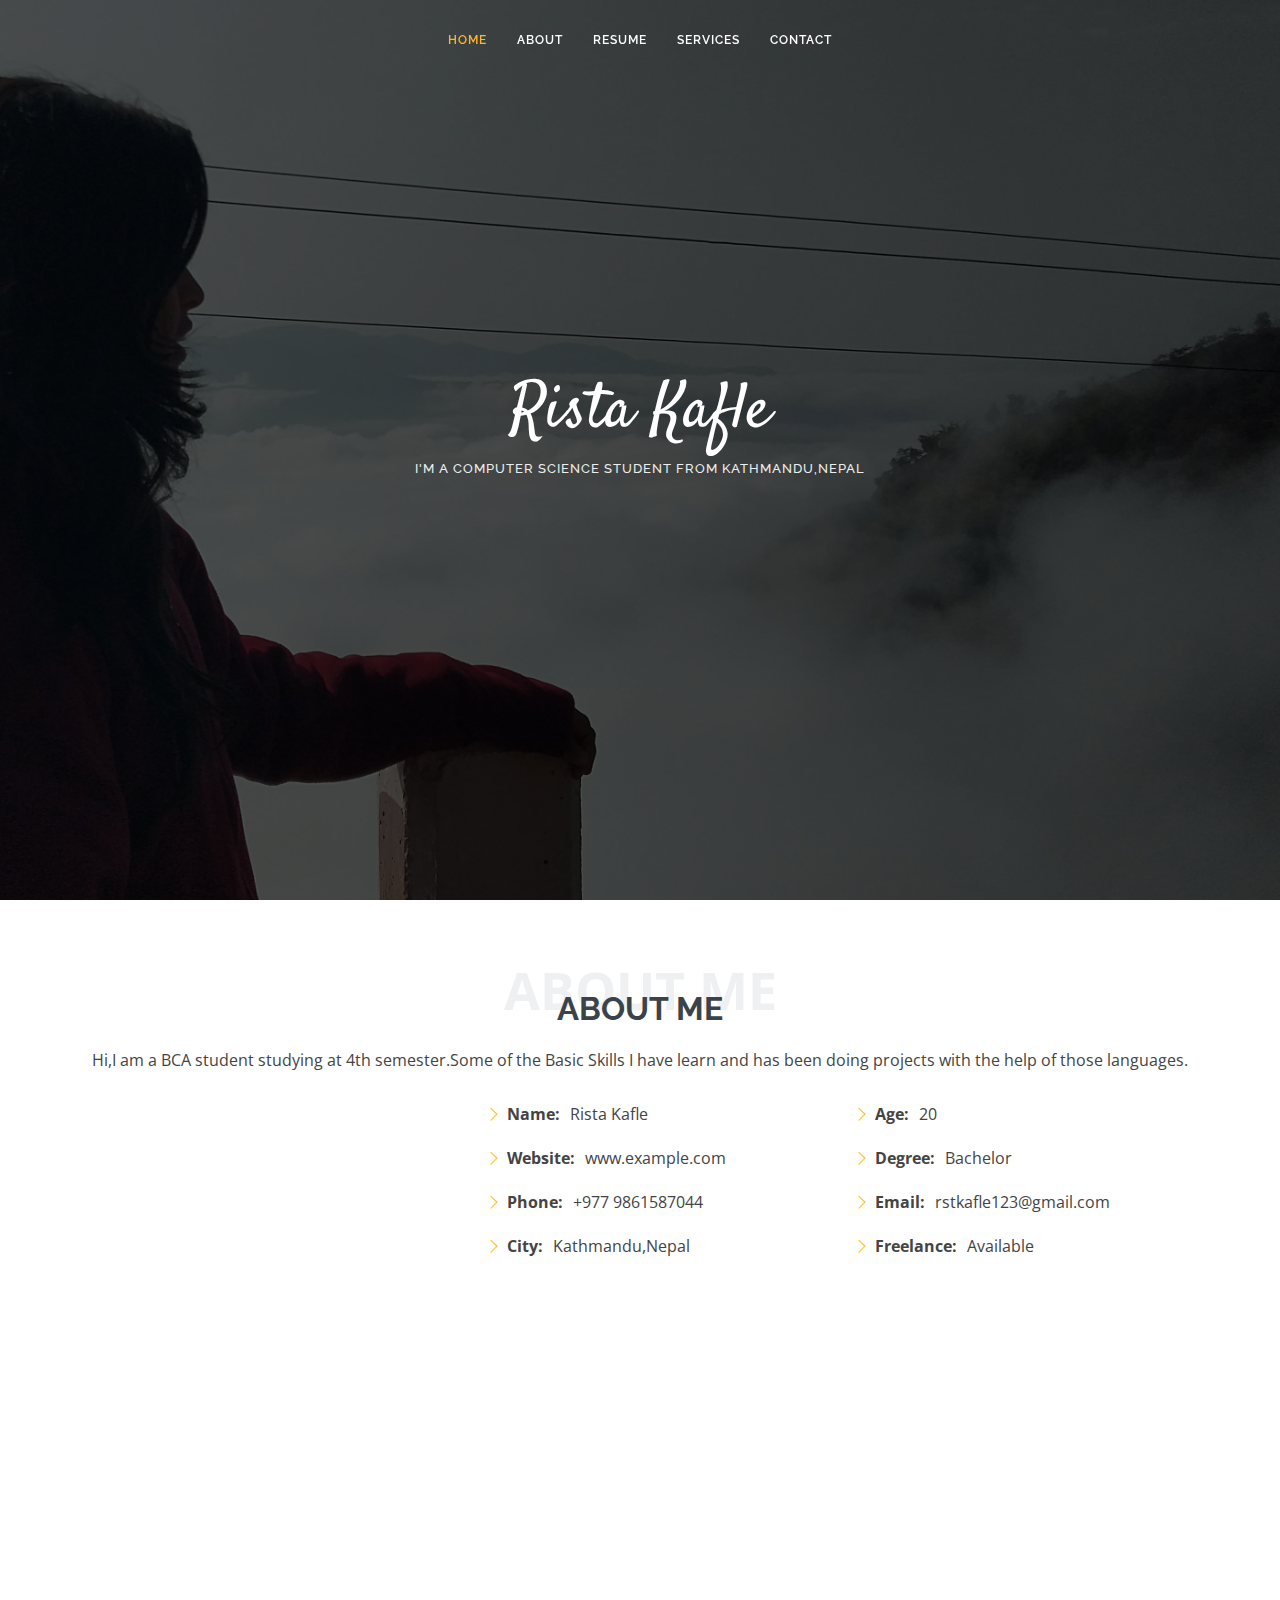
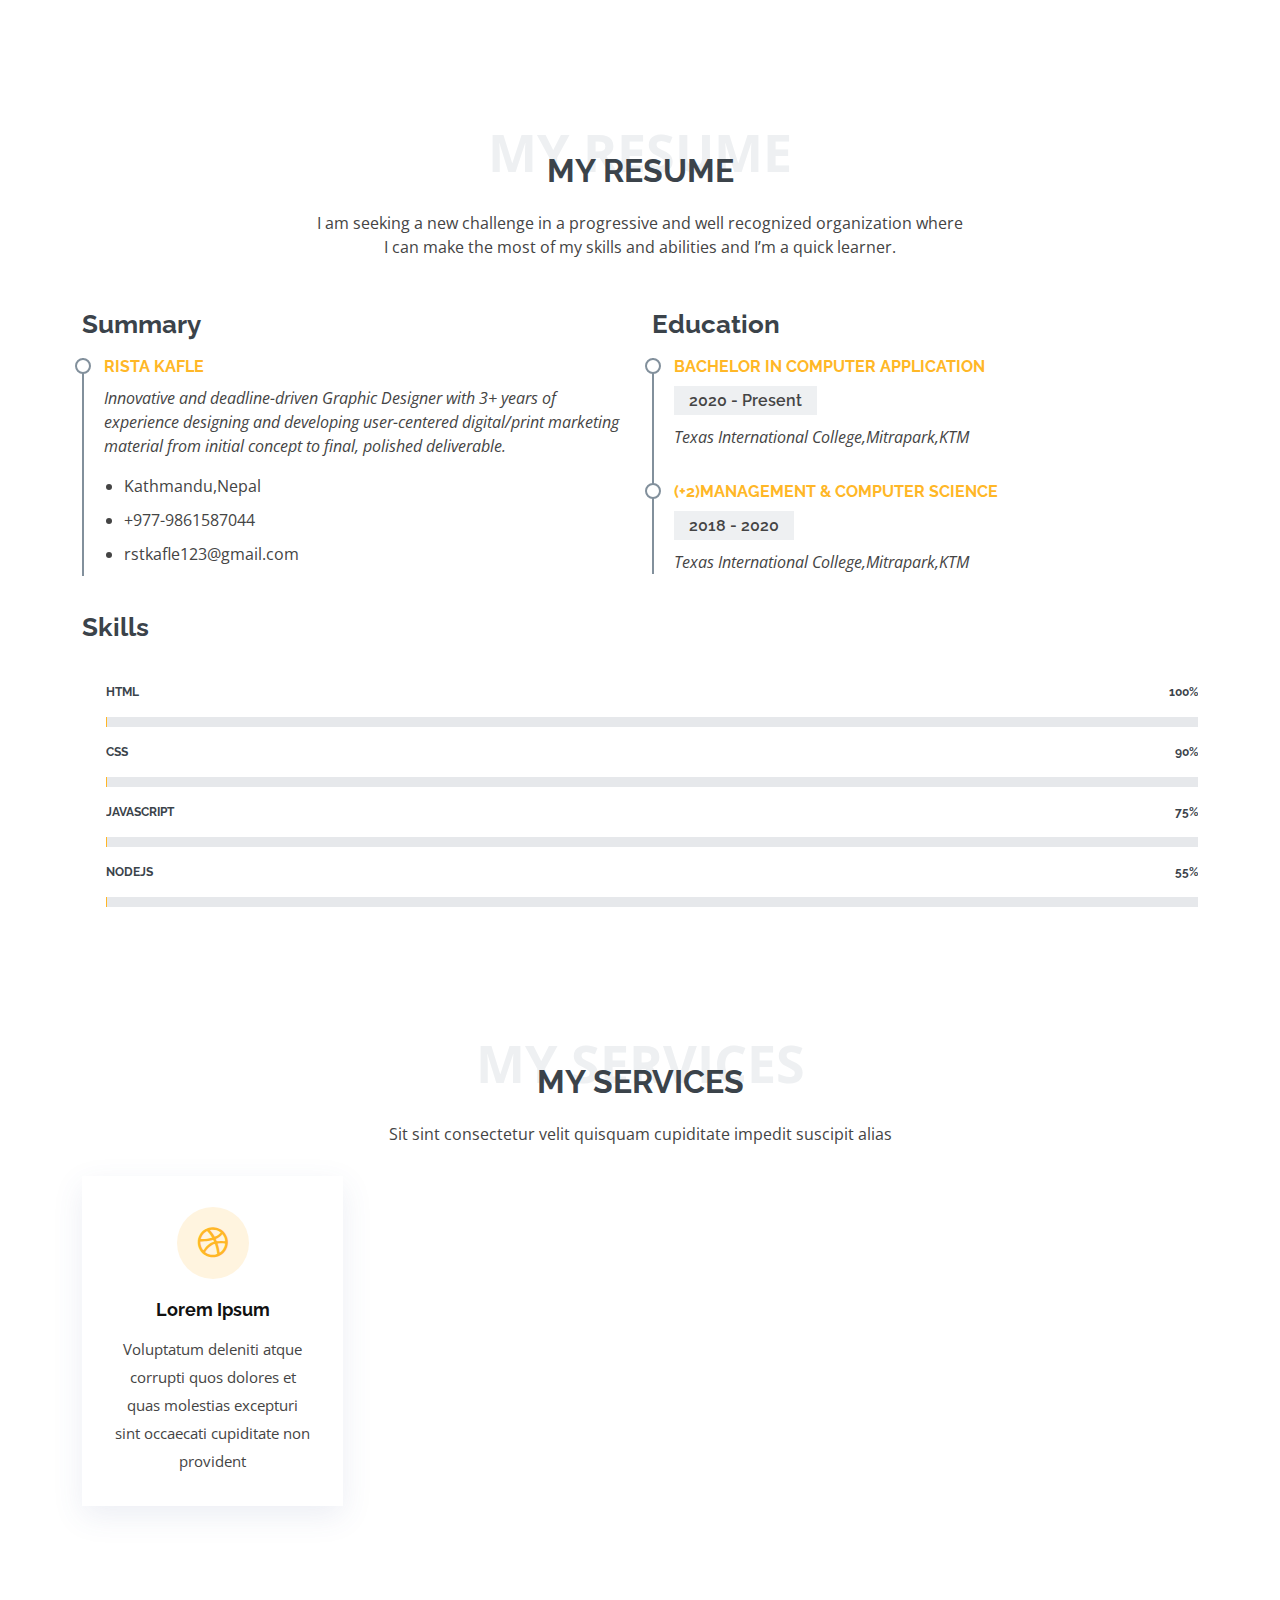
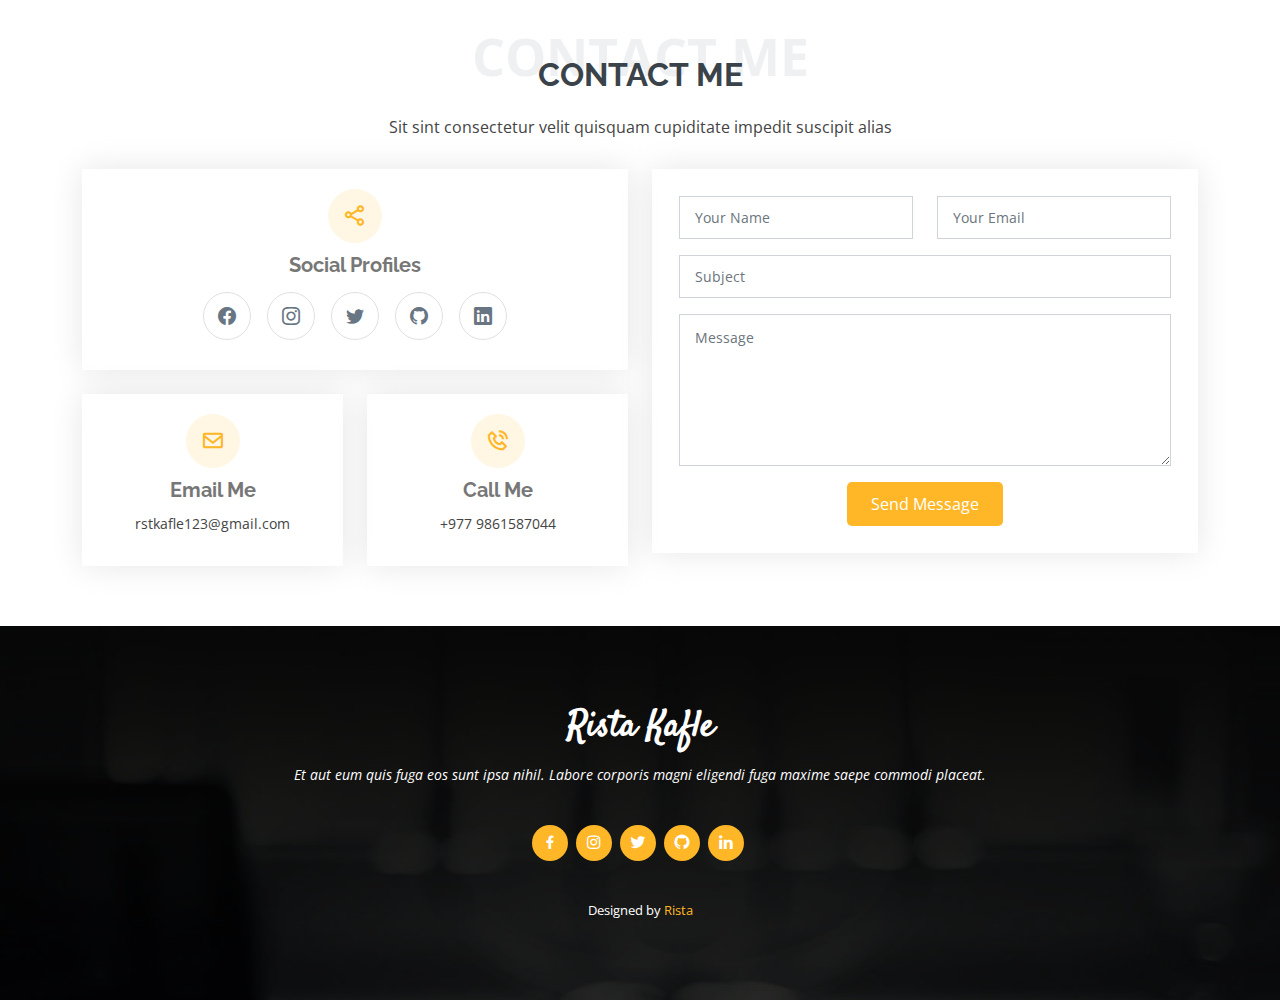
<file: index.html>
<!DOCTYPE html>
<html lang="en">

<head>
   <title>Rista Kafle</title>
  <meta charset="utf-8">
  <meta content="width=device-width, initial-scale=1.0" name="viewport">
<meta name="description" content="Rista Kafle's personal portfolio showcasing skills and projects in computer science.">
<meta name="keywords" content="Rista Kafle, computer science, portfolio, projects">
<meta property="og:title" content="Rista Kafle - Personal Portfolio">
<meta property="og:description" content="Rista Kafle's personal portfolio showcasing skills and projects in computer science.">
<meta property="og:image" content="https://asset.cloudinary.com/dkiemrxdf/91904208175e292ba8ed9ab3563764a9">
<meta property="og:url" content="https://rista09.github.io/myProfile/">
<link rel="canonical" href="https://rista09.github.io/myProfile/">
<meta name="robots" content="index, follow">

 

  <!-- Favicons -->
  <link href="assets/img/favicon.jpg" rel="icon">
  <link href="assets/img/apple-touch-icon.png" rel="apple-touch-icon">

  <!-- Google Fonts -->
  <link href="https://fonts.googleapis.com/css?family=Open+Sans:300,300i,400,400i,600,600i,700,700i|Raleway:300,300i,400,400i,500,500i,600,600i,700,700i|Satisfy" rel="stylesheet">

  <!-- Vendor CSS Files -->
  <link href="assets/vendor/bootstrap/css/bootstrap.min.css" rel="stylesheet">
  <link href="assets/vendor/bootstrap-icons/bootstrap-icons.css" rel="stylesheet">
  <link href="assets/vendor/boxicons/css/boxicons.min.css" rel="stylesheet">
  <link href="assets/vendor/glightbox/css/glightbox.min.css" rel="stylesheet">
  <link href="assets/vendor/swiper/swiper-bundle.min.css" rel="stylesheet">

  <!-- Template Main CSS File -->
  <link href="assets/css/style.css" rel="stylesheet">

 
</head>

<body>

  <!-- ======= Header ======= -->
  <header id="header" class="fixed-top d-flex justify-content-center align-items-center header-transparent">

    <nav id="navbar" class="navbar">
      <ul>
        <li><a class="nav-link scrollto active" href="#hero">Home</a></li>
        <li><a class="nav-link scrollto" href="#about">About</a></li>
        <li><a class="nav-link scrollto" href="#resume">Resume</a></li>
        <li><a class="nav-link scrollto" href="#services">Services</a></li>
        
       
       
        <li><a class="nav-link scrollto" href="#contact">Contact</a></li>
      </ul>
      <i class="bi bi-list mobile-nav-toggle"></i>
    </nav><!-- .navbar -->

  </header><!-- End Header -->

  <!-- ======= Hero Section ======= -->
  <section id="hero">
    <div class="hero-container">
      <h1>Rista Kafle</h1>
      <h2>I'm a Computer Science Student from Kathmandu,Nepal</h2>
      <!--<a href="#about" class="btn-scroll scrollto" title="Scroll Down"><i class="bx bx-chevron-down"></i></a>-->
    </div>
  </section><!-- End Hero -->

  <main id="main">

    <!-- ======= About Me Section ======= -->
    <section id="about" class="about">
      <div class="container">

        <div class="section-title">
          <span>About Me</span>
          <h2>About Me</h2>
          <p>Hi,I am a BCA student studying at 4th semester.Some of the Basic Skills I have learn and has been doing projects with the help of those languages. </p>
        </div>

        <div class="row">
          <div class="image col-lg-4 d-flex align-items-stretch justify-content-center justify-content-lg-start"></div>
          <div class="col-lg-8 d-flex flex-column align-items-stretch">
            <div class="content ps-lg-4 d-flex flex-column justify-content-center">
              <div class="row">
                <div class="col-lg-6">
                  <ul>
                    <li><i class="bi bi-chevron-right"></i> <strong>Name:</strong> <span>Rista Kafle</span></li>
                    <li><i class="bi bi-chevron-right"></i> <strong>Website:</strong> <span>www.example.com</span></li>
                    <li><i class="bi bi-chevron-right"></i> <strong>Phone:</strong> <span>+977 9861587044</span></li>
                    <li><i class="bi bi-chevron-right"></i> <strong>City:</strong> <span>Kathmandu,Nepal</span></li>
                  </ul>
                </div>
                <div class="col-lg-6">
                  <ul>
                    <li><i class="bi bi-chevron-right"></i> <strong>Age:</strong> <span>20</span></li>
                    <li><i class="bi bi-chevron-right"></i> <strong>Degree:</strong> <span>Bachelor</span></li>
                    <li><i class="bi bi-chevron-right"></i> <strong>Email:</strong> <span>rstkafle123@gmail.com</span></li>
                    <li><i class="bi bi-chevron-right"></i> <strong>Freelance:</strong> <span>Available</span></li>
                  </ul>
                </div>
              </div>
              
            </div><!-- End .content-->

            

          </div>
        </div>

      </div>
    </section><!-- End About Me Section -->

    <!-- ======= My Resume Section ======= -->
    <section id="resume" class="resume">
      <div class="container">

        <div class="section-title">
          <span>My Resume</span>
          <h2>My Resume</h2>
          <p>I am seeking a new challenge in a progressive and well recognized organization where </p>
           <p> I can make the most of my skills and abilities and I’m a quick learner.</p>
        </div>

        <div class="row">
          <div class="col-lg-6">
            <h3 class="resume-title">Summary</h3>
            <div class="resume-item pb-0">
              <h4>Rista Kafle</h4>
              <p><em>Innovative and deadline-driven Graphic Designer with 3+ years of experience designing and developing user-centered digital/print marketing material from initial concept to final, polished deliverable.</em></p>
              <p>
              <ul>
                <li>Kathmandu,Nepal</li>
                <li>+977-9861587044</li>
                <li>rstkafle123@gmail.com</li>
              </ul>
              </p>
            </div>

          </div>
          <div class="col-lg-6">
            <h3 class="resume-title">Education</h3>
            <div class="resume-item">
              <h4>Bachelor In Computer Application</h4>
              <h5>2020 - Present</h5>
              <p><em>Texas International College,Mitrapark,KTM</em></p>
            </div>
            <div class="resume-item">
              <h4>(+2)Management &amp; Computer Science</h4>
              <h5>2018 - 2020</h5>
              <p><em>Texas International College,Mitrapark,KTM</em></p>
            </div>
          </div>
        </div>
        <div class="col-lg-12">
          <h3 class="resume-title">Skills</h3>
        <div class="skills-content ps-lg-4">
          <div class="progress">
            <span class="skill">HTML <i class="val">100%</i></span>
            <div class="progress-bar-wrap">
              <div class="progress-bar" role="progressbar" aria-valuenow="100" aria-valuemin="0" aria-valuemax="100"></div>
            </div>
          </div>

          <div class="progress">
            <span class="skill">CSS <i class="val">90%</i></span>
            <div class="progress-bar-wrap">
              <div class="progress-bar" role="progressbar" aria-valuenow="90" aria-valuemin="0" aria-valuemax="100"></div>
            </div>
          </div>

          <div class="progress">
            <span class="skill">JavaScript <i class="val">75%</i></span>
            <div class="progress-bar-wrap">
              <div class="progress-bar" role="progressbar" aria-valuenow="75" aria-valuemin="0" aria-valuemax="100"></div>
            </div>
          </div>
          <div class="progress">
            <span class="skill">NodeJS <i class="val">55%</i></span>
            <div class="progress-bar-wrap">
              <div class="progress-bar" role="progressbar" aria-valuenow="75" aria-valuemin="0" aria-valuemax="100"></div>
            </div>
          </div>
        </div>
          </div>
      </div>
    </section><!-- End My Resume Section -->

    <!-- ======= My Services Section ======= -->
    <section id="services" class="services">
      <div class="container">

        <div class="section-title">
          <span>My Services</span>
          <h2>My Services</h2>
          <p>Sit sint consectetur velit quisquam cupiditate impedit suscipit alias</p>
        </div>

        <div class="row">
          <div class="col-md-6 col-lg-3 d-flex align-items-stretch mb-5 mb-lg-0">
            <div class="icon-box">
              <div class="icon"><i class="bx bxl-dribbble"></i></div>
              <h4 class="title"><a href="">Lorem Ipsum</a></h4>
              <p class="description">Voluptatum deleniti atque corrupti quos dolores et quas molestias excepturi sint occaecati cupiditate non provident</p>
            </div>
          </div>



        </div>

      </div>
    </section><!-- End My Services Section -->



    

 
    <!-- ======= Contact Me Section ======= -->
    <section id="contact" class="contact">
      <div class="container">

        <div class="section-title">
          <span>Contact Me</span>
          <h2>Contact Me</h2>
          <p>Sit sint consectetur velit quisquam cupiditate impedit suscipit alias</p>
        </div>

        <div class="row">

          <div class="col-lg-6">

            <div class="row">
              <div class="col-md-12">
                <div class="info-box">
                  <i class="bx bx-share-alt"></i>
                  <h3>Social Profiles</h3>
                  <div class="social-links">
                    <a href="#" class="facebook"><i class="bi bi-facebook"></i></a>
                    <a href="#" class="instagram"><i class="bi bi-instagram"></i></a>
                    <a href="https://twitter.com/RistaKafle" class="twitter"><i class="bi bi-twitter"></i></a>
                    <a href="https://github.com/Rista09" class="github"><i class="bi bi-github"></i></a>
                    <a href="https://www.linkedin.com/in/rista-kafle-3a32b01a5/" class="linkedin"><i class="bi bi-linkedin"></i></a>
                  </div>
                </div>
              </div>
              <div class="col-md-6">
                <div class="info-box mt-4">
                  <i class="bx bx-envelope"></i>
                  <h3>Email Me</h3>
                  <p>rstkafle123@gmail.com</p>
                </div>
              </div>
              <div class="col-md-6">
                <div class="info-box mt-4">
                  <i class="bx bx-phone-call"></i>
                  <h3>Call Me</h3>
                  <p>+977 9861587044</p>
                </div>
              </div>
            </div>

          </div>

          <div class="col-lg-6">
            <form action="forms/contact.php" method="post" role="form" class="php-email-form">
              <div class="row">
                <div class="col-md-6 form-group">
                  <input type="text" name="name" class="form-control" id="name" placeholder="Your Name" required>
                </div>
                <div class="col-md-6 form-group mt-3 mt-md-0">
                  <input type="email" class="form-control" name="email" id="email" placeholder="Your Email" required>
                </div>
              </div>
              <div class="form-group mt-3">
                <input type="text" class="form-control" name="subject" id="subject" placeholder="Subject" required>
              </div>
              <div class="form-group mt-3">
                <textarea class="form-control" name="message" rows="6" placeholder="Message" required></textarea>
              </div>
              <div class="my-3">
                <div class="loading">Loading</div>
                <div class="error-message"></div>
                <div class="sent-message">Your message has been sent. Thank you!</div>
              </div>
              <div class="text-center"><button type="submit">Send Message</button></div>
            </form>
          </div>

        </div>

      </div>
    </section><!-- End Contact Me Section -->

  </main><!-- End #main -->

  <!-- ======= Footer ======= -->
  <footer id="footer">
    <div class="container">
      <h3>Rista Kafle</h3>
      <p>Et aut eum quis fuga eos sunt ipsa nihil. Labore corporis magni eligendi fuga maxime saepe commodi placeat.</p>
      <div class="social-links">
        <a href="#" class="facebook"><i class="bx bxl-facebook"></i></a>
        <a href="#" class="instagram"><i class="bx bxl-instagram"></i></a>
        <a href="https://twitter.com/RistaKafle" class="twitter"><i class="bx bxl-twitter"></i></a>
        <a href="https://github.com/Rista09" class="github"><i class="bx bxl-github"></i></a>
        <a href="https://www.linkedin.com/in/rista-kafle-3a32b01a5/" class="linkedin"><i class="bx bxl-linkedin"></i></a>
      </div>
     
      <div class="credits">
      
        Designed by <a href="#">Rista</a>
      </div>
    </div>
  </footer><!-- End Footer -->

  <a href="#" class="back-to-top d-flex align-items-center justify-content-center"><i class="bi bi-arrow-up-short"></i></a>
   <script type="application/ld+json">
{
  "@context": "http://schema.org",
  "@type": "Person",
  "name": "Rista Kafle",
  "description": "20-year-old Computer Science student with a passion for technology and computing.",
  "url": "https://rista09.github.io/myProfile",
  "jobTitle": "Student",
  "alumniOf": "Texas International College"
}
</script>


  <!-- Vendor JS Files -->
  <script src="assets/vendor/purecounter/purecounter_vanilla.js"></script>
  <script src="assets/vendor/bootstrap/js/bootstrap.bundle.min.js"></script>
  <script src="assets/vendor/glightbox/js/glightbox.min.js"></script>
  <script src="assets/vendor/isotope-layout/isotope.pkgd.min.js"></script>
  <script src="assets/vendor/swiper/swiper-bundle.min.js"></script>
  <script src="assets/vendor/waypoints/noframework.waypoints.js"></script>
  <script src="assets/vendor/php-email-form/validate.js"></script>

  <!-- Template Main JS File -->
  <script src="assets/js/main.js"></script>

</body>

</html>
</file>
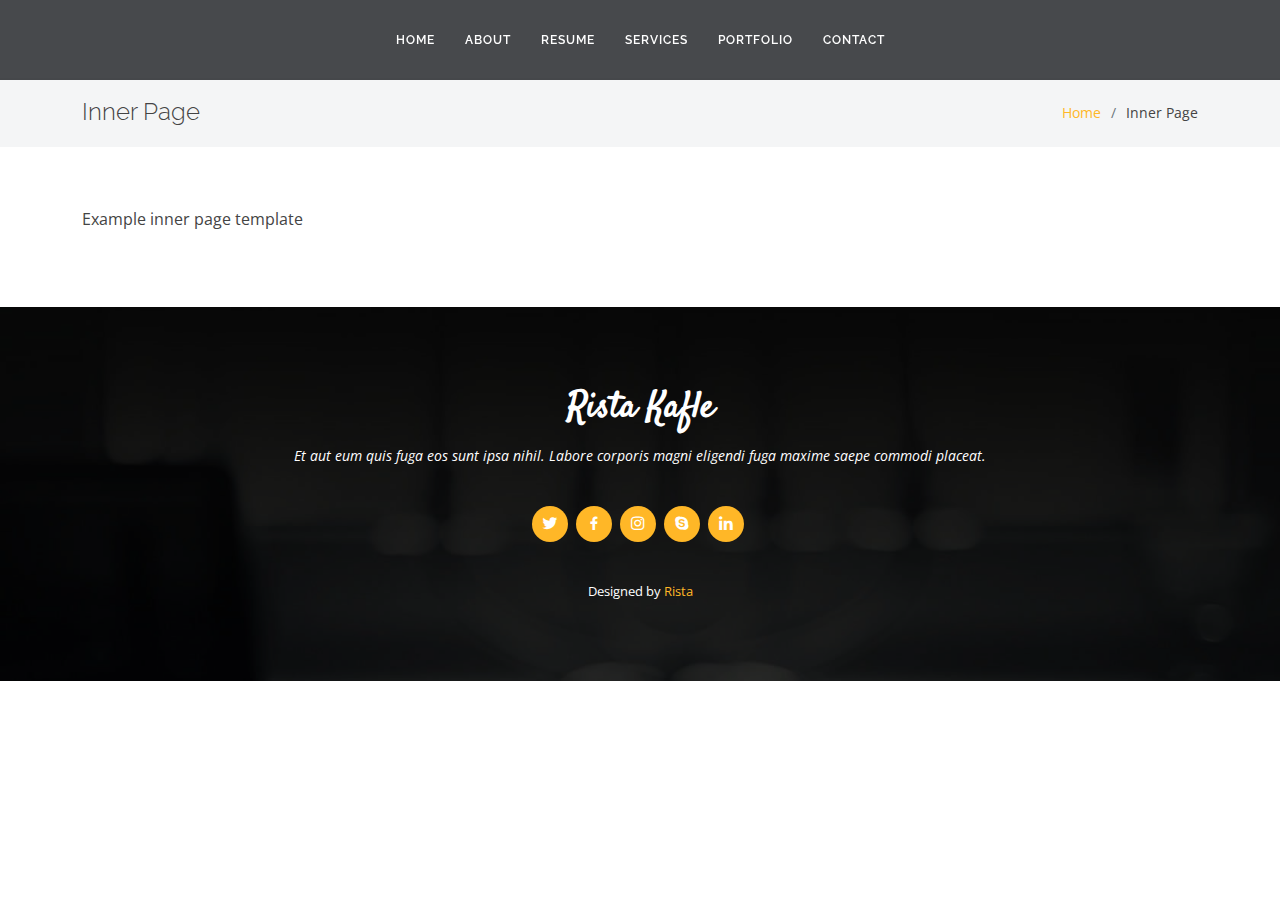
<file: inner-page.html>
<!DOCTYPE html>
<html lang="en">

<head>
  <meta charset="utf-8">
  <meta content="width=device-width, initial-scale=1.0" name="viewport">

  <title>Inner Page - Laura Bootstrap Template</title>
  <meta content="" name="description">
  <meta content="" name="keywords">

  <!-- Favicons -->
  <link href="assets/img/favicon.png" rel="icon">
  <link href="assets/img/apple-touch-icon.png" rel="apple-touch-icon">

  <!-- Google Fonts -->
  <link href="https://fonts.googleapis.com/css?family=Open+Sans:300,300i,400,400i,600,600i,700,700i|Raleway:300,300i,400,400i,500,500i,600,600i,700,700i|Satisfy" rel="stylesheet">

  <!-- Vendor CSS Files -->
  <link href="assets/vendor/bootstrap/css/bootstrap.min.css" rel="stylesheet">
  <link href="assets/vendor/bootstrap-icons/bootstrap-icons.css" rel="stylesheet">
  <link href="assets/vendor/boxicons/css/boxicons.min.css" rel="stylesheet">
  <link href="assets/vendor/glightbox/css/glightbox.min.css" rel="stylesheet">
  <link href="assets/vendor/swiper/swiper-bundle.min.css" rel="stylesheet">

  <!-- Template Main CSS File -->
  <link href="assets/css/style.css" rel="stylesheet">


</head>

<body>

  <!-- ======= Header ======= -->
  <header id="header" class="fixed-top d-flex justify-content-center align-items-center ">

    <nav id="navbar" class="navbar">
      <ul>
        <li><a class="nav-link scrollto " href="#hero">Home</a></li>
        <li><a class="nav-link scrollto" href="#about">About</a></li>
        <li><a class="nav-link scrollto" href="#resume">Resume</a></li>
        <li><a class="nav-link scrollto" href="#services">Services</a></li>
        <li><a class="nav-link scrollto " href="#portfolio">Portfolio</a></li>
       
        <li><a class="nav-link scrollto" href="#contact">Contact</a></li>
      </ul>
      <i class="bi bi-list mobile-nav-toggle"></i>
    </nav><!-- .navbar -->

  </header><!-- End Header -->

  <main id="main">

    <!-- ======= Breadcrumbs ======= -->
    <section class="breadcrumbs">
      <div class="container">

        <div class="d-flex justify-content-between align-items-center">
          <h2>Inner Page</h2>
          <ol>
            <li><a href="index.html">Home</a></li>
            <li>Inner Page</li>
          </ol>
        </div>

      </div>
    </section><!-- End Breadcrumbs -->

    <section class="inner-page">
      <div class="container">
        <p>
          Example inner page template
        </p>
      </div>
    </section>

  </main><!-- End #main -->

  <!-- ======= Footer ======= -->
  <footer id="footer">
    <div class="container">
      <h3>Rista Kafle</h3>
      <p>Et aut eum quis fuga eos sunt ipsa nihil. Labore corporis magni eligendi fuga maxime saepe commodi placeat.</p>
      <div class="social-links">
        <a href="#" class="twitter"><i class="bx bxl-twitter"></i></a>
        <a href="#" class="facebook"><i class="bx bxl-facebook"></i></a>
        <a href="#" class="instagram"><i class="bx bxl-instagram"></i></a>
        <a href="#" class="google-plus"><i class="bx bxl-skype"></i></a>
        <a href="#" class="linkedin"><i class="bx bxl-linkedin"></i></a>
      </div>
      
      <div class="credits">
        
        Designed by <a href="https://bootstrapmade.com/">Rista</a>
      </div>
    </div>
  </footer><!-- End Footer -->

  <a href="#" class="back-to-top d-flex align-items-center justify-content-center"><i class="bi bi-arrow-up-short"></i></a>

  <!-- Vendor JS Files -->
  <script src="assets/vendor/purecounter/purecounter_vanilla.js"></script>
  <script src="assets/vendor/bootstrap/js/bootstrap.bundle.min.js"></script>
  <script src="assets/vendor/glightbox/js/glightbox.min.js"></script>
  <script src="assets/vendor/isotope-layout/isotope.pkgd.min.js"></script>
  <script src="assets/vendor/swiper/swiper-bundle.min.js"></script>
  <script src="assets/vendor/waypoints/noframework.waypoints.js"></script>
  <script src="assets/vendor/php-email-form/validate.js"></script>

  <!-- Template Main JS File -->
  <script src="assets/js/main.js"></script>

</body>

</html>
</file>
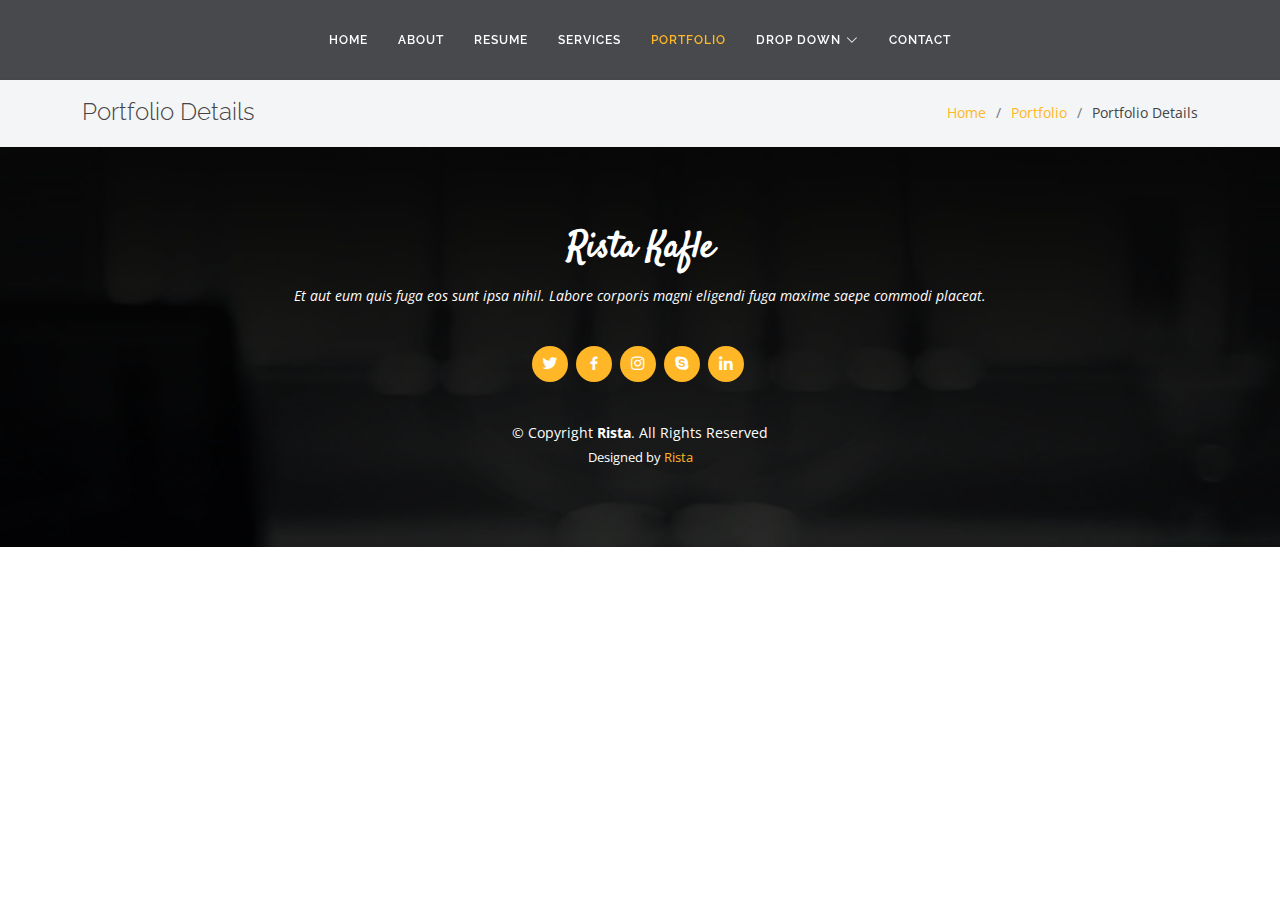
<file: portfolio-details.html>
<!DOCTYPE html>
<html lang="en">

<head>
  <meta charset="utf-8">
  <meta content="width=device-width, initial-scale=1.0" name="viewport">

  <title>Portfolio Details - Rista Bootstrap Template</title>
  <meta content="" name="description">
  <meta content="" name="keywords">

  <!-- Favicons -->
  <link href="assets/img/favicon.png" rel="icon">
  <link href="assets/img/apple-touch-icon.png" rel="apple-touch-icon">

  <!-- Google Fonts -->
  <link href="https://fonts.googleapis.com/css?family=Open+Sans:300,300i,400,400i,600,600i,700,700i|Raleway:300,300i,400,400i,500,500i,600,600i,700,700i|Satisfy" rel="stylesheet">

  <!-- Vendor CSS Files -->
  <link href="assets/vendor/bootstrap/css/bootstrap.min.css" rel="stylesheet">
  <link href="assets/vendor/bootstrap-icons/bootstrap-icons.css" rel="stylesheet">
  <link href="assets/vendor/boxicons/css/boxicons.min.css" rel="stylesheet">
  <link href="assets/vendor/glightbox/css/glightbox.min.css" rel="stylesheet">
  <link href="assets/vendor/swiper/swiper-bundle.min.css" rel="stylesheet">

  <!-- Template Main CSS File -->
  <link href="assets/css/style.css" rel="stylesheet">

</head>

<body>

  <!-- ======= Header ======= -->
  <header id="header" class="fixed-top d-flex justify-content-center align-items-center ">

    <nav id="navbar" class="navbar">
      <ul>
        <li><a class="nav-link scrollto " href="#hero">Home</a></li>
        <li><a class="nav-link scrollto" href="#about">About</a></li>
        <li><a class="nav-link scrollto" href="#resume">Resume</a></li>
        <li><a class="nav-link scrollto" href="#services">Services</a></li>
        <li><a class="nav-link scrollto active" href="#portfolio">Portfolio</a></li>
        <li class="dropdown"><a href="#"><span>Drop Down</span> <i class="bi bi-chevron-down"></i></a>
          <ul>
            <li><a href="#">Drop Down 1</a></li>
            <li class="dropdown"><a href="#"><span>Deep Drop Down</span> <i class="bi bi-chevron-right"></i></a>
              <ul>
                <li><a href="#">Deep Drop Down 1</a></li>
                <li><a href="#">Deep Drop Down 2</a></li>
                <li><a href="#">Deep Drop Down 3</a></li>
                <li><a href="#">Deep Drop Down 4</a></li>
                <li><a href="#">Deep Drop Down 5</a></li>
              </ul>
            </li>
            <li><a href="#">Drop Down 2</a></li>
            <li><a href="#">Drop Down 3</a></li>
            <li><a href="#">Drop Down 4</a></li>
          </ul>
        </li>
        <li><a class="nav-link scrollto" href="#contact">Contact</a></li>
      </ul>
      <i class="bi bi-list mobile-nav-toggle"></i>
    </nav><!-- .navbar -->

  </header><!-- End Header -->

  <main id="main">

    <!-- ======= Breadcrumbs Section ======= -->
    <section class="breadcrumbs">
      <div class="container">

        <div class="d-flex justify-content-between align-items-center">
          <h2>Portfolio Details</h2>
          <ol>
            <li><a href="index.html">Home</a></li>
            <li><a href="portfolio.html">Portfolio</a></li>
            <li>Portfolio Details</li>
          </ol>
        </div>

      </div>
    </section><!-- Breadcrumbs Section -->

 

  </main><!-- End #main -->

  <!-- ======= Footer ======= -->
  <footer id="footer">
    <div class="container">
      <h3>Rista Kafle</h3>
      <p>Et aut eum quis fuga eos sunt ipsa nihil. Labore corporis magni eligendi fuga maxime saepe commodi placeat.</p>
      <div class="social-links">
        <a href="#" class="twitter"><i class="bx bxl-twitter"></i></a>
        <a href="#" class="facebook"><i class="bx bxl-facebook"></i></a>
        <a href="#" class="instagram"><i class="bx bxl-instagram"></i></a>
        <a href="#" class="google-plus"><i class="bx bxl-skype"></i></a>
        <a href="#" class="linkedin"><i class="bx bxl-linkedin"></i></a>
      </div>
      <div class="copyright">
        &copy; Copyright <strong><span>Rista</span></strong>. All Rights Reserved
      </div>
      <div class="credits">
        
        Designed by <a href="https://bootstrapmade.com/">Rista</a>
      </div>
    </div>
  </footer><!-- End Footer -->

  <a href="#" class="back-to-top d-flex align-items-center justify-content-center"><i class="bi bi-arrow-up-short"></i></a>

  <!-- Vendor JS Files -->
  <script src="assets/vendor/purecounter/purecounter_vanilla.js"></script>
  <script src="assets/vendor/bootstrap/js/bootstrap.bundle.min.js"></script>
  <script src="assets/vendor/glightbox/js/glightbox.min.js"></script>
  <script src="assets/vendor/isotope-layout/isotope.pkgd.min.js"></script>
  <script src="assets/vendor/swiper/swiper-bundle.min.js"></script>
  <script src="assets/vendor/waypoints/noframework.waypoints.js"></script>
  <script src="assets/vendor/php-email-form/validate.js"></script>

  <!-- Template Main JS File -->
  <script src="assets/js/main.js"></script>

</body>

</html>
</file>
<file: assets/css/style.css>
/*--------------------------------------------------------------
# General
--------------------------------------------------------------*/
body {
  font-family: "Open Sans", sans-serif;
  color: #444444;
}

a {
  color: #ffb727;
  text-decoration: none;
}

a:hover {
  color: #ffc85a;
  text-decoration: none;
}

h1,
h2,
h3,
h4,
h5,
h6 {
  font-family: "Raleway", sans-serif;
}

/*--------------------------------------------------------------
# Back to top button
--------------------------------------------------------------*/
.back-to-top {
  position: fixed;
  visibility: hidden;
  opacity: 0;
  right: 15px;
  bottom: 15px;
  z-index: 996;
  background: #ffb727;
  width: 40px;
  height: 40px;
  border-radius: 4px;
  transition: all 0.4s;
}

.back-to-top i {
  font-size: 28px;
  color: #fff;
  line-height: 0;
}

.back-to-top:hover {
  background: #ffc550;
  color: #fff;
}

.back-to-top.active {
  visibility: visible;
  opacity: 1;
}

/*--------------------------------------------------------------
# Header
--------------------------------------------------------------*/
#header {
  z-index: 997;
  transition: all 0.5s;
  height: 80px;
  background: rgba(25, 28, 31, 0.8);
}

#header.header-transparent {
  background: transparent;
}

#header.header-scrolled {
  height: 60px;
  background: rgba(25, 28, 31, 0.8);
}

/*--------------------------------------------------------------
# Navigation Menu
--------------------------------------------------------------*/
/**
* Desktop Navigation 
*/
.navbar {
  padding: 0;
}

.navbar ul {
  margin: 0;
  padding: 0;
  display: flex;
  list-style: none;
  align-items: center;
}

.navbar li {
  position: relative;
}

.navbar a,
.navbar a:focus {
  display: flex;
  align-items: center;
  justify-content: space-between;
  padding: 10px 15px;
  color: #fff;
  white-space: nowrap;
  transition: 0.3s;
  font-size: 12px;
  font-family: "Raleway", sans-serif;
  text-transform: uppercase;
  font-weight: 600;
  letter-spacing: 1px;
}

.navbar a i,
.navbar a:focus i {
  font-size: 12px;
  line-height: 0;
  margin-left: 5px;
}

.navbar a:hover,
.navbar .active,
.navbar .active:focus,
.navbar li:hover>a {
  color: #ffb727;
}

.navbar .dropdown ul {
  display: block;
  position: absolute;
  left: 14px;
  top: calc(100% + 30px);
  margin: 0;
  padding: 10px 0;
  z-index: 99;
  opacity: 0;
  visibility: hidden;
  background: #fff;
  box-shadow: 0px 0px 30px rgba(127, 137, 161, 0.25);
  transition: 0.3s;
  border-radius: 4px;
}

.navbar .dropdown ul li {
  min-width: 200px;
}

.navbar .dropdown ul a {
  padding: 10px 20px;
  font-size: 14px;
  text-transform: none;
  font-weight: 400;
  color: #3b434a;
  letter-spacing: 1px;
}

.navbar .dropdown ul a i {
  font-size: 12px;
}

.navbar .dropdown ul a:hover,
.navbar .dropdown ul .active:hover,
.navbar .dropdown ul li:hover>a {
  color: #ffb727;
}

.navbar .dropdown:hover>ul {
  opacity: 1;
  top: 100%;
  visibility: visible;
}

.navbar .dropdown .dropdown ul {
  top: 0;
  left: calc(100% - 30px);
  visibility: hidden;
}

.navbar .dropdown .dropdown:hover>ul {
  opacity: 1;
  top: 0;
  left: 100%;
  visibility: visible;
}

@media (max-width: 1366px) {
  .navbar .dropdown .dropdown ul {
    left: -90%;
  }

  .navbar .dropdown .dropdown:hover>ul {
    left: -100%;
  }
}

/**
* Mobile Navigation 
*/
.mobile-nav-toggle {
  color: #fff;
  font-size: 28px;
  cursor: pointer;
  display: none;
  line-height: 0;
  transition: 0.5s;
}

@media (max-width: 991px) {
  .mobile-nav-toggle {
    display: block;
  }

  .navbar ul {
    display: none;
  }
}

.navbar-mobile {
  position: fixed;
  overflow: hidden;
  top: 0;
  right: 0;
  left: 0;
  bottom: 0;
  background: rgba(36, 41, 46, 0.9);
  transition: 0.3s;
  z-index: 999;
}

.navbar-mobile .mobile-nav-toggle {
  position: absolute;
  top: 15px;
  right: 15px;
}

.navbar-mobile ul {
  display: block;
  position: absolute;
  top: 55px;
  right: 15px;
  bottom: 15px;
  left: 15px;
  padding: 10px 0;
  border-radius: 10px;
  background-color: #fff;
  overflow-y: auto;
  transition: 0.3s;
}

.navbar-mobile a,
.navbar-mobile a:focus {
  padding: 10px 20px;
  font-size: 14px;
  color: #3b434a;
}

.navbar-mobile a:hover,
.navbar-mobile .active,
.navbar-mobile li:hover>a {
  color: #ffb727;
}

.navbar-mobile .getstarted,
.navbar-mobile .getstarted:focus {
  margin: 15px;
}

.navbar-mobile .dropdown ul {
  position: static;
  display: none;
  margin: 10px 20px;
  padding: 10px 0;
  z-index: 99;
  opacity: 1;
  visibility: visible;
  background: #fff;
  box-shadow: 0px 0px 30px rgba(127, 137, 161, 0.25);
}

.navbar-mobile .dropdown ul li {
  min-width: 200px;
}

.navbar-mobile .dropdown ul a {
  padding: 10px 20px;
}

.navbar-mobile .dropdown ul a i {
  font-size: 12px;
}

.navbar-mobile .dropdown ul a:hover,
.navbar-mobile .dropdown ul .active:hover,
.navbar-mobile .dropdown ul li:hover>a {
  color: #ffb727;
}

.navbar-mobile .dropdown>.dropdown-active {
  display: block;
}

/*--------------------------------------------------------------
# Hero Section
--------------------------------------------------------------*/
#hero {
  width: 100%;
  height: 100vh;
  background: url("../img/hero-bg.jpg") top right;
  background-size: cover;
  position: relative;
}

#hero:before {
  content: "";
  background: rgba(0, 0, 0, 0.65);
  position: absolute;
  bottom: 0;
  top: 0;
  left: 0;
  right: 0;
}

#hero .hero-container {
  position: absolute;
  bottom: 0;
  top: 0;
  left: 0;
  right: 0;
  display: flex;
  justify-content: center;
  align-items: center;
  flex-direction: column;
  padding: 0 15px;
}

#hero h1 {
  margin: 0 0 10px 0;
  font-size: 64px;
  font-family: "Satisfy", serif;
  color: #fff;
}

#hero h2 {
  color: #eee;
  margin-bottom: 50px;
  font-size: 13px;
  font-weight: 500;
  letter-spacing: 1px;
  text-transform: uppercase;
}

#hero .btn-scroll {
  transition: 0.4s;
  color: rgba(255, 255, 255, 0.6);
  animation: up-down 1s ease-in-out infinite alternate-reverse both;
}

#hero .btn-scroll i {
  font-size: 48px;
}

#hero .btn-scroll:hover {
  color: #ffb727;
}

@media (min-width: 1024px) {
  #hero {
    background-attachment: fixed;
  }
}

@media (max-width: 575px) {
  #hero h1 {
    font-size: 40px;
  }

  #hero h2 {
    text-align: center;
    margin-bottom: 30px;
  }
}

@keyframes up-down {
  0% {
    transform: translateY(5px);
  }

  100% {
    transform: translateY(-5px);
  }
}

/*--------------------------------------------------------------
# Sections General
--------------------------------------------------------------*/
section {
  padding: 60px 0;
}

.section-bg {
  background-color: white;
}

.section-title {
  text-align: center;
  padding: 30px 0;
  position: relative;
}

.section-title h2 {
  font-size: 32px;
  font-weight: 700;
  text-transform: uppercase;
  margin-bottom: 20px;
  padding-bottom: 0;
  color: #3b434a;
  position: relative;
  z-index: 2;
}

.section-title span {
  position: absolute;
  top: 30px;
  color: #eef0f2;
  left: 0;
  right: 0;
  z-index: 1;
  font-weight: 700;
  font-size: 52px;
  text-transform: uppercase;
  line-height: 0;
}

.section-title p {
  margin-bottom: 0;
  position: relative;
  z-index: 2;
}

@media (max-width: 575px) {
  .section-title h2 {
    font-size: 28px;
    margin-bottom: 15px;
  }

  .section-title span {
    font-size: 38px;
  }
}

/*--------------------------------------------------------------
# Breadcrumbs
--------------------------------------------------------------*/
.breadcrumbs {
  padding: 20px 0;
  background-color: #f4f5f6;
  min-height: 40px;
  margin-top: 78px;
}

@media (max-width: 992px) {
  .breadcrumbs {
    margin-top: 60px;
  }
}

.breadcrumbs h2 {
  font-size: 24px;
  font-weight: 300;
  margin: 0;
}

@media (max-width: 992px) {
  .breadcrumbs h2 {
    margin: 0 0 10px 0;
  }
}

.breadcrumbs ol {
  display: flex;
  flex-wrap: wrap;
  list-style: none;
  padding: 0;
  margin: 0;
  font-size: 14px;
}

.breadcrumbs ol li+li {
  padding-left: 10px;
}

.breadcrumbs ol li+li::before {
  display: inline-block;
  padding-right: 10px;
  color: #6c757d;
  content: "/";
}

@media (max-width: 768px) {
  .breadcrumbs .d-flex {
    display: block !important;
  }

  .breadcrumbs ol {
    display: block;
  }

  .breadcrumbs ol li {
    display: inline-block;
  }
}

/*--------------------------------------------------------------
# About Me
--------------------------------------------------------------*/
.about .content h3 {
  font-weight: 700;
  font-size: 26px;
  color: #3b434a;
  text-transform: uppercase;
}

.about .content ul {
  list-style: none;
  padding: 0;
}

.about .content ul li {
  margin-bottom: 20px;
  display: flex;
  align-items: center;
}

.about .content ul strong {
  margin-right: 10px;
}

.about .content ul i {
  font-size: 16px;
  margin-right: 5px;
  color: #ffb727;
  line-height: 0;
}

.about .content p:last-child {
  margin-bottom: 0;
}

.about .content .count-box {
  width: 100%;
}

.about .content .count-box i {
  display: block;
  font-size: 36px;
  color: #ffb727;
  float: left;
  line-height: 0;
}

.about .content .count-box span {
  font-size: 36px;
  line-height: 30px;
  display: block;
  font-weight: 700;
  color: #3b434a;
  margin-left: 50px;
}

.about .content .count-box p {
  padding: 15px 0 0 0;
  margin: 0 0 0 50px;
  font-family: "Raleway", sans-serif;
  font-size: 14px;
  color: #5d6a75;
}

.about .content .count-box a {
  font-weight: 600;
  display: block;
  margin-top: 20px;
  color: #5d6a75;
  font-size: 15px;
  font-family: "Satisfy", serif;
  transition: ease-in-out 0.3s;
}

.about .content .count-box a:hover {
  color: #82909c;
}

.about .image {
  background: url("https://res.cloudinary.com/djfoy3lgj/image/upload/v1683381288/clipboard_image_7f9d22086cde8269_tqjeyn.jpg") center center no-repeat;
  background-size: cover;
  min-height: 500px;
}


/*--------------------------------------------------------------
# My Resume
--------------------------------------------------------------*/
.resume .resume-title {
  font-size: 26px;
  font-weight: 700;
  margin-top: 20px;
  margin-bottom: 20px;
  color: #3b434a;
}

.resume .resume-item {
  padding: 0 0 20px 20px;
  margin-top: -2px;
  border-left: 2px solid #82909c;
  position: relative;
}

.resume .resume-item h4 {
  line-height: 18px;
  font-size: 16px;
  font-weight: 700;
  text-transform: uppercase;
  color: #ffb727;
  margin-bottom: 10px;
}

.resume .resume-item h5 {
  font-size: 16px;
  background: #eef0f2;
  padding: 5px 15px;
  display: inline-block;
  font-weight: 600;
  margin-bottom: 10px;
}

.resume .resume-item ul {
  padding-left: 20px;
}

.resume .resume-item ul li {
  padding-bottom: 10px;
}

.resume .resume-item:last-child {
  padding-bottom: 0;
}

.resume .resume-item::before {
  content: "";
  position: absolute;
  width: 16px;
  height: 16px;
  border-radius: 50px;
  left: -9px;
  top: 0;
  background: #fff;
  border: 2px solid #82909c;
}

.resume .skills-content {
  margin-top: 30px;
}

.resume .skills-content .progress {
  height: 60px;
  display: block;
  background: none;
  border-radius: 0;
}

.resume .skills-content .progress .skill {
  padding: 10px 0;
  margin: 0 0 6px 0;
  text-transform: uppercase;
  display: block;
  font-weight: 700;
  font-family: "Raleway", sans-serif;
  color: #3b434a;
}

.resume .skills-content .progress .skill .val {
  float: right;
  font-style: normal;
}

.resume .skills-content .progress-bar-wrap {
  background: #e6e8eb;
}

.resume .skills-content .progress-bar {
  width: 1px;
  height: 10px;
  transition: 0.9s;
  background-color: #ffb727;
}


/*--------------------------------------------------------------
# My Services
--------------------------------------------------------------*/
.services .icon-box {
  padding: 30px;
  position: relative;
  overflow: hidden;
  background: #fff;
  box-shadow: 0 10px 29px 0 rgba(68, 88, 144, 0.1);
  transition: all 0.3s ease-in-out;
  text-align: center;
  border: 1px solid #fff;
}

.services .icon {
  margin: 0 auto 20px auto;
  padding-top: 17px;
  display: inline-block;
  text-align: center;
  border-radius: 50%;
  width: 72px;
  height: 72px;
  background: #fff4df;
}

.services .icon i {
  font-size: 36px;
  line-height: 1;
  color: #ffb727;
}

.services .title {
  font-weight: 700;
  margin-bottom: 15px;
  font-size: 18px;
}

.services .title a {
  color: #111;
  transition: 0.3s;
}

.services .description {
  font-size: 15px;
  line-height: 28px;
  margin-bottom: 0;
}

.services .icon-box:hover {
  border-color: #ffb727;
}

.services .icon-box:hover .title a {
  color: #ffb727;
}

/*--------------------------------------------------------------
# Testimonials
--------------------------------------------------------------*/
.testimonials {
  padding: 80px 0;
  background: url("../img/testimonials-bg.jpg") no-repeat;
  background-position: center center;
  background-size: cover;
  position: relative;
}

.testimonials::before {
  content: "";
  position: absolute;
  left: 0;
  right: 0;
  top: 0;
  bottom: 0;
  background: rgba(14, 16, 17, 0.7);
}

.testimonials .section-header {
  margin-bottom: 40px;
}

.testimonials .testimonials-carousel,
.testimonials .testimonials-slider {
  overflow: hidden;
}

.testimonials .testimonial-item {
  text-align: center;
  color: #fff;
}

.testimonials .testimonial-item .testimonial-img {
  width: 100px;
  border-radius: 50%;
  border: 6px solid rgba(255, 255, 255, 0.15);
  margin: 0 auto;
}

.testimonials .testimonial-item h3 {
  font-size: 20px;
  font-weight: bold;
  margin: 10px 0 5px 0;
  color: #fff;
}

.testimonials .testimonial-item h4 {
  font-size: 14px;
  color: #ddd;
  margin: 0 0 15px 0;
}

.testimonials .testimonial-item .quote-icon-left,
.testimonials .testimonial-item .quote-icon-right {
  color: rgba(255, 255, 255, 0.4);
  font-size: 26px;
}

.testimonials .testimonial-item .quote-icon-left {
  display: inline-block;
  left: -5px;
  position: relative;
}

.testimonials .testimonial-item .quote-icon-right {
  display: inline-block;
  right: -5px;
  position: relative;
  top: 10px;
}

.testimonials .testimonial-item p {
  font-style: italic;
  margin: 0 auto 15px auto;
  color: #eee;
}

.testimonials .swiper-pagination {
  margin-top: 20px;
  position: relative;
}

.testimonials .swiper-pagination .swiper-pagination-bullet {
  width: 12px;
  height: 12px;
  opacity: 1;
  background-color: rgba(255, 255, 255, 0.4);
}

.testimonials .swiper-pagination .swiper-pagination-bullet-active {
  background-color: #ffb727;
}

@media (min-width: 992px) {
  .testimonials .testimonial-item p {
    width: 80%;
  }
}


/*--------------------------------------------------------------
# Contact Me
--------------------------------------------------------------*/
.contact .info-box {
  color: #444444;
  text-align: center;
  box-shadow: 0 0 30px rgba(214, 215, 216, 0.6);
  padding: 20px 0 30px 0;
}

.contact .info-box i.bx {
  font-size: 24px;
  color: #ffb727;
  border-radius: 50%;
  padding: 15px;
  background: #fff6e4;
}

.contact .info-box h3 {
  font-size: 20px;
  color: #777777;
  font-weight: 700;
  margin: 10px 0;
}

.contact .info-box p {
  padding: 0;
  line-height: 24px;
  font-size: 14px;
  margin-bottom: 0;
}

.contact .social-links {
  margin-top: 15px;
  display: flex;
  justify-content: center;
}

.contact .social-links a {
  font-size: 18px;
  display: inline-block;
  color: #687683;
  line-height: 1;
  margin: 0 8px;
  transition: 0.3s;
  padding: 14px;
  border-radius: 50px;
  border: 1px solid #dde1e4;
}

.contact .social-links a:hover {
  color: #fff;
  border-color: #ffb727;
  background: #ffb727;
}

.contact .php-email-form {
  box-shadow: 0 0 30px rgba(214, 215, 216, 0.6);
  padding: 27px;
}

.contact .php-email-form .validate {
  display: none;
  color: red;
  margin: 0 0 15px 0;
  font-weight: 400;
  font-size: 13px;
}

.contact .php-email-form .error-message {
  display: none;
  color: #fff;
  background: #ed3c0d;
  text-align: left;
  padding: 15px;
  font-weight: 600;
}

.contact .php-email-form .error-message br+br {
  margin-top: 25px;
}

.contact .php-email-form .sent-message {
  display: none;
  color: #fff;
  background: #18d26e;
  text-align: center;
  padding: 15px;
  font-weight: 600;
}

.contact .php-email-form .loading {
  display: none;
  background: #fff;
  text-align: center;
  padding: 15px;
}

.contact .php-email-form .loading:before {
  content: "";
  display: inline-block;
  border-radius: 50%;
  width: 24px;
  height: 24px;
  margin: 0 10px -6px 0;
  border: 3px solid #18d26e;
  border-top-color: #eee;
  animation: animate-loading 1s linear infinite;
}

.contact .php-email-form input,
.contact .php-email-form textarea {
  border-radius: 0;
  box-shadow: none;
  font-size: 14px;
}

.contact .php-email-form input::focus,
.contact .php-email-form textarea::focus {
  background-color: #ffb727;
}

.contact .php-email-form input {
  padding: 10px 15px;
}

.contact .php-email-form textarea {
  padding: 12px 15px;
}

.contact .php-email-form button[type=submit] {
  background: #ffb727;
  border: 0;
  padding: 10px 24px;
  color: #fff;
  transition: 0.4s;
  border-radius: 5px;
}

.contact .php-email-form button[type=submit]:hover {
  background: #ffc85a;
}

@keyframes animate-loading {
  0% {
    transform: rotate(0deg);
  }

  100% {
    transform: rotate(360deg);
  }
}

/*--------------------------------------------------------------
# Footer
--------------------------------------------------------------*/
#footer {
  background: url("../img/footer-bg.jpg") top center no-repeat;
  background-size: cover;
  color: #fff;
  font-size: 14px;
  text-align: center;
  padding: 80px 0;
  position: relative;
}

#footer::before {
  content: "";
  position: absolute;
  left: 0;
  right: 0;
  top: 0;
  bottom: 0;
  background: rgba(0, 0, 0, 0.6);
}

#footer .container {
  position: relative;
}

#footer h3 {
  font-size: 36px;
  font-weight: 700;
  color: #fff;
  position: relative;
  font-family: "Satisfy", serif;
  padding: 0;
  margin: 0 0 15px 0;
}

#footer p {
  font-size: 15;
  font-style: italic;
  padding: 0;
  margin: 0 0 40px 0;
}

#footer .social-links {
  margin: 0 0 40px 0;
}

#footer .social-links a {
  font-size: 18px;
  display: inline-block;
  background: #ffb727;
  color: #fff;
  line-height: 1;
  padding: 8px 0;
  margin-right: 4px;
  border-radius: 50%;
  text-align: center;
  width: 36px;
  height: 36px;
  transition: 0.3s;
}

#footer .social-links a:hover {
  background: #f3a200;
  color: #fff;
  text-decoration: none;
}

#footer .copyright {
  margin: 0 0 5px 0;
}

#footer .credits {
  font-size: 13px;
}
</file>
